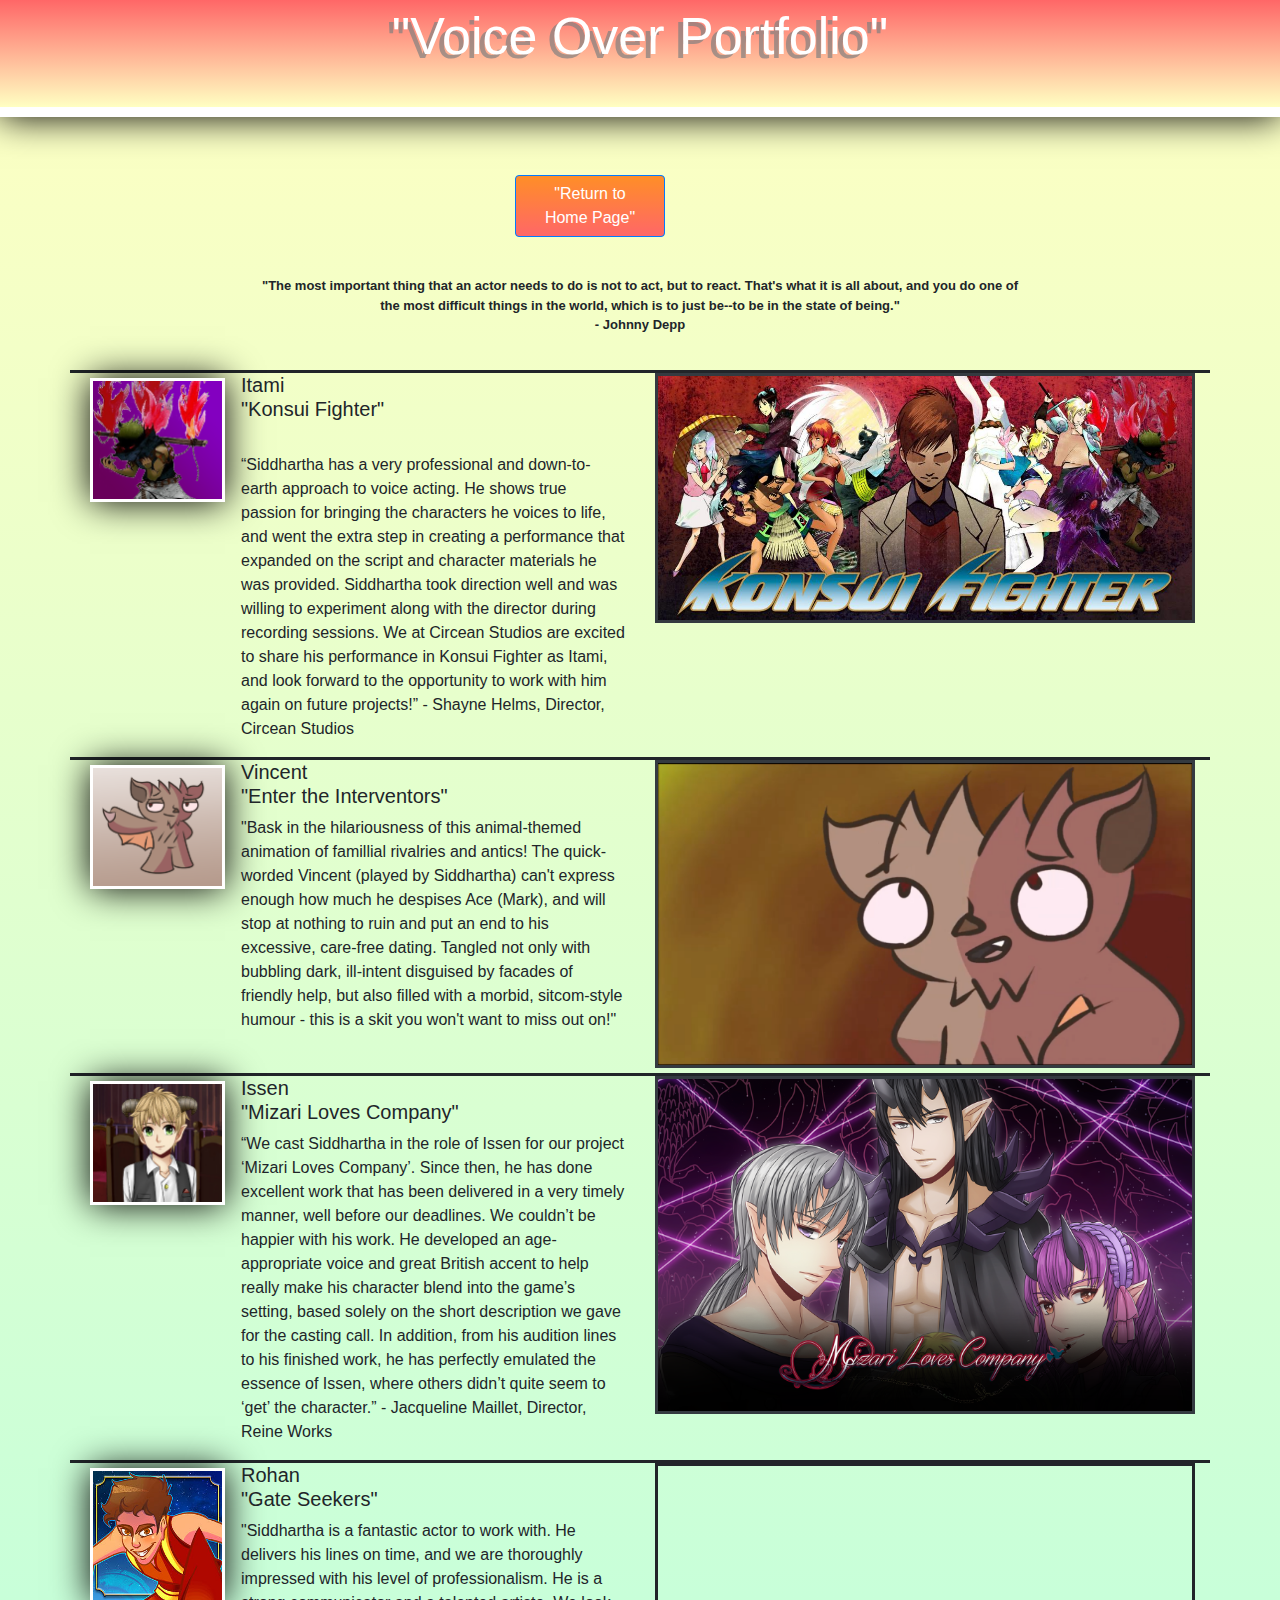
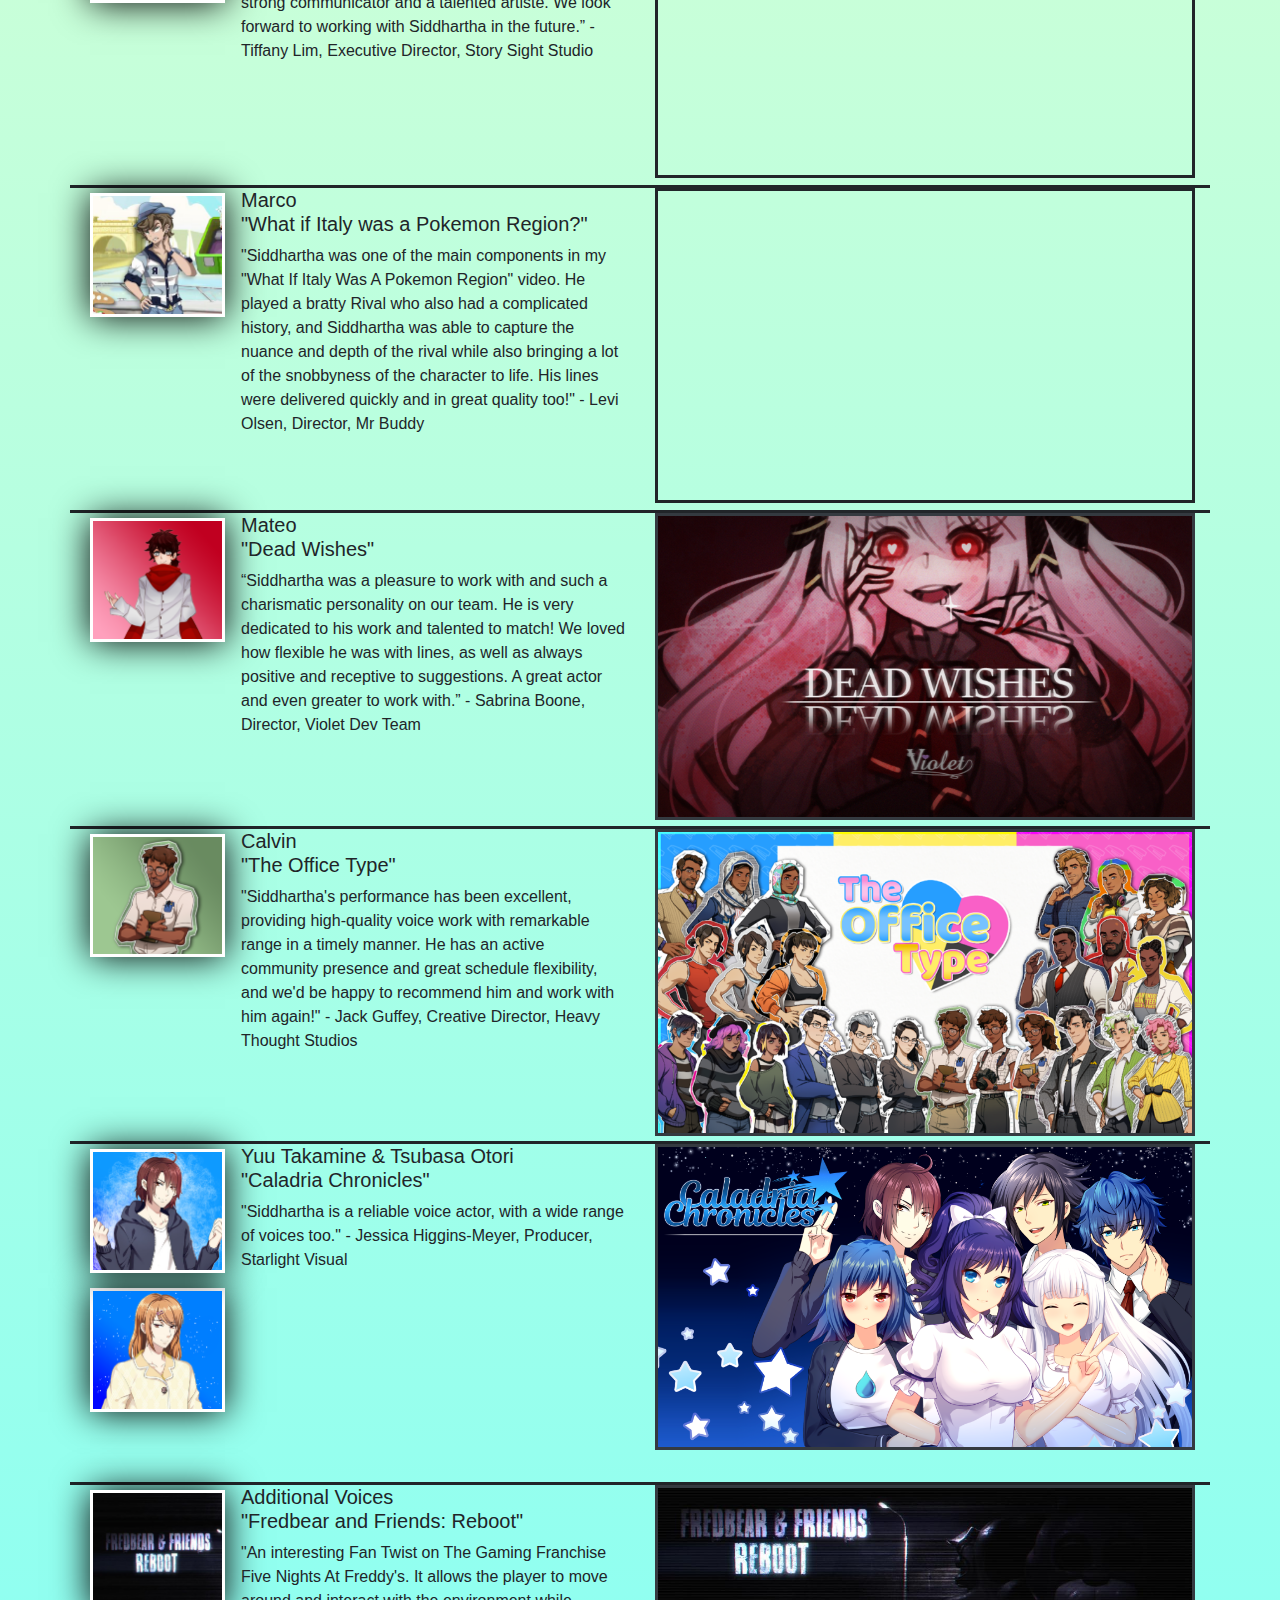
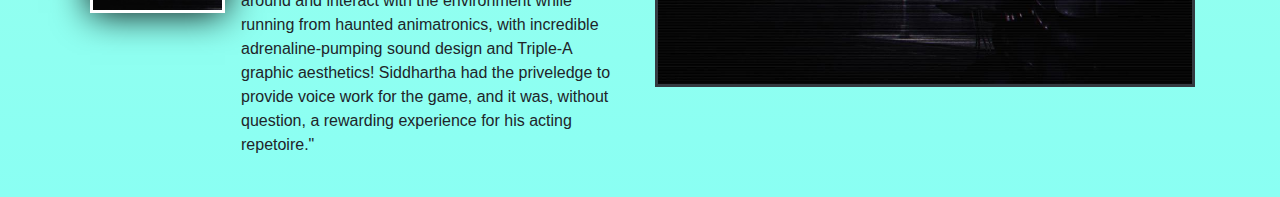
<file: Characters.html>
<!DOCTYPE html>
<html>

<head>
    <meta charset="utf-8">
    <meta name="viewport" content="width=device-width, initial-scale=1.0, shrink-to-fit=no">
    <title>Minhas2.1</title>
    <link rel="stylesheet" href="assets/bootstrap/css/bootstrap.min.css">
    <link rel="stylesheet" href="assets/css/styles.css">
</head>

<body>
    <h1 class="text-center" id="Castroles">"Voice Over Portfolio"</h1>
    <div class="col"><a class="btn btn-primary" role="button" href="index.html" id="return">"Return to <br>Home Page"</a></div>
    <p id="quote" class="quote"><br>"The most important thing that an actor needs to do is not to act, but to react. That's what it is all about, and you do one of the most difficult things in the world, which is to just be--to be in the state of being." <br>- Johnny Depp<br><br></p>
    <div>
        <div class="container">
            <div class="row">
                <div class="col-md-6">
                    <div class="media"><img src="assets/img/Itami%20square.png" class="mr-3">
                        <div class="media-body">
                            <h5>Itami<br>"Konsui Fighter"</h5>
                            <p><br>“Siddhartha has a very professional and down-to-earth approach to voice acting. He shows true passion for bringing the characters he voices to life, and went the extra step in creating a performance that expanded on the
                                script and character materials he was provided. Siddhartha took direction well and was willing to experiment along with the director during recording sessions. We at Circean Studios are excited to share his performance
                                in Konsui Fighter as Itami, and look forward to the opportunity to work with him again on future projects!” - Shayne Helms, Director, Circean Studios<br></p>
                        </div>
                    </div>
                </div>
                <div class="col-md-6"><a class="text-dark" href="http://konsuifighter.com/#splash"><img src="assets/img/The%20big%20breakthrough.jpg" id="konsui"></a></div>
            </div>
        </div>
    </div>
    <div>
        <div class="container">
            <div class="row">
                <div class="col-md-6">
                    <div class="media"><img src="assets/img/vincent.png" class="mr-3">
                        <div class="media-body">
                            <h5>Vincent<br>"Enter the Interventors"</h5>
                            <p>"Bask in the hilariousness of this animal-themed animation of famillial rivalries and antics! The quick-worded Vincent (played by Siddhartha) can't express enough how much he despises Ace (Mark), and will stop at nothing to
                                ruin and put an end to his excessive, care-free dating. Tangled not only with bubbling dark, ill-intent disguised by facades of friendly help, but also filled with a morbid, sitcom-style humour - this is a skit you won't
                                want to miss out on!"<br><br></p>
                        </div>
                    </div>
                </div>
                <div class="col-md-6"><a class="text-dark" href="https://www.newgrounds.com/portal/view/719983?updated=1541947918"><img src="assets/img/inventors%20ss.png" width="100%" id="inventor"></a></div>
            </div>
        </div>
    </div>
    <div>
        <div class="container">
            <div class="row">
                <div class="col-md-6">
                    <div class="media"><img src="assets/img/issensquare.png" class="mr-3">
                        <div class="media-body">
                            <h5>Issen<br>"Mizari Loves Company"</h5>
                            <p>“We cast Siddhartha in the role of Issen for our project ‘Mizari Loves Company’. Since then, he has done excellent work that has been delivered in a very timely manner, well before our deadlines. We couldn’t be happier with
                                his work. He developed an age-appropriate voice and great British accent to help really make his character blend into the game’s setting, based solely on the short description we gave for the casting call. In addition,
                                from his audition lines to his finished work, he has perfectly emulated the essence of Issen, where others didn’t quite seem to ‘get’ the character.” - Jacqueline Maillet, Director, Reine Works<br></p>
                        </div>
                    </div>
                </div>
                <div class="col-md-6"><a class="text-dark" href="https://reineworks.itch.io/mizari-loves-company"><img src="assets/img/Mizari%20Loves%20Siddhartha.png" id="Mizari"></a></div>
            </div>
        </div>
    </div>
    <div>
        <div class="container">
            <div class="row">
                <div class="col-md-6">
                    <div class="media"><img src="assets/img/rohan2.jpg" class="mr-3">
                        <div class="media-body">
                            <h5>Rohan<br>"Gate Seekers"</h5>
                            <p>"Siddhartha is a fantastic actor to work with. He delivers his lines on time, and we are thoroughly impressed with his level of professionalism. He is a strong communicator and a talented artiste. We look forward to working
                                with Siddhartha in the future.” - Tiffany Lim, Executive Director, Story Sight Studio<br></p>
                        </div>
                    </div>
                </div>
                <div class="col-md-6"><iframe width="560" height="315" allowfullscreen="" frameborder="0" src="https://www.youtube.com/embed/iL0TG-sOu5Y"></iframe></div>
            </div>
        </div>
    </div>
    <div>
        <div class="container">
            <div class="row">
                <div class="col-md-6">
                    <div class="media"><img src="assets/img/marco.png" class="mr-3">
                        <div class="media-body">
                            <h5>Marco<br>"What if Italy was a Pokemon Region?"</h5>
                            <p>"Siddhartha was one of the main components in my "What If Italy Was A Pokemon Region" video. He played a bratty Rival who also had a complicated history, and Siddhartha was able to capture the nuance and depth of the rival
                                while also bringing a lot of the snobbyness of the character to life. His lines were delivered quickly and in great quality too!" - Levi Olsen, Director, Mr Buddy<br></p>
                        </div>
                    </div>
                </div>
                <div class="col-md-6"><iframe width="560" height="315" allowfullscreen="" frameborder="0" src="https://www.youtube.com/embed/ykXbM26iLmo"></iframe></div>
            </div>
        </div>
    </div>
    <div>
        <div class="container">
            <div class="row">
                <div class="col-md-6">
                    <div class="media"><img src="assets/img/Mateo%20square.png" class="mr-3">
                        <div class="media-body">
                            <h5>Mateo<br>"Dead Wishes"</h5>
                            <p>“Siddhartha was a pleasure to work with and such a charismatic personality on our team. He is very dedicated to his work and talented to match! We loved how flexible he was with lines, as well as always positive and receptive
                                to suggestions. A great actor and even greater to work with.” - Sabrina Boone, Director, Violet Dev Team<br></p>
                        </div>
                    </div>
                </div>
                <div class="col-md-6"><a class="text-dark" href="http://violetstudiogames.com/dead-wishes/"><img src="assets/img/Siddhartha%20wishes.png" id="dead"></a></div>
            </div>
        </div>
    </div>
    <div>
        <div class="container">
            <div class="row">
                <div class="col-md-6">
                    <div class="media"><img src="assets/img/Calvin%20square.png" class="mr-3">
                        <div class="media-body">
                            <h5>Calvin<br>"The Office Type"</h5>
                            <p>"Siddhartha's performance has been excellent, providing high-quality voice work with remarkable range in a timely manner. He has an active community presence and great schedule flexibility, and we'd be happy to recommend him
                                and work with him again!" - Jack Guffey, Creative Director, Heavy Thought Studios<br></p>
                        </div>
                    </div>
                </div>
                <div class="col-md-6"><a class="text-dark" href="https://www.heavythoughtstudios.com/projects/"><img src="assets/img/The%20siddhartha%20type.png" id="Type"></a></div>
            </div>
        </div>
    </div>
    <div>
        <div class="container">
            <div class="row">
                <div class="col-md-6">
                    <div class="media d-flex"><img src="assets/img/Yuu%20s.png" class="mr-3">
                        <div class="media-body">
                            <h5>Yuu Takamine &amp; Tsubasa Otori<br>"Caladria Chronicles"</h5>
                            <p>"Siddhartha is a reliable voice actor, with a wide range of voices too." - Jessica Higgins-Meyer, Producer, Starlight Visual<br></p>
                        </div>
                    </div><img class="d-flex mr-3" src="assets/img/Tsubasa%20square.png" id="tsubas"></div>
                <div class="col-md-6"><a class="text-dark" href="https://starlightvisual.itch.io/caladria-chronicles"><img src="assets/img/caladria.jpg" id="caladria2"></a></div>
            </div>
        </div>
    </div>
    <div>
        <div class="container">
            <div class="row">
                <div class="col-md-6">
                    <div class="media"><img src="assets/img/fredbear%20square.png" class="mr-3">
                        <div class="media-body">
                            <h5>Additional Voices<br>"Fredbear and Friends: Reboot"</h5>
                            <p>"An interesting Fan Twist on The Gaming Franchise Five Nights At Freddy's. It allows the player to move around and interact with the environment while running from haunted animatronics, with incredible adrenaline-pumping sound
                                design and Triple-A graphic aesthetics! Siddhartha had the priveledge to provide voice work for the game, and it was, without question, a rewarding experience for his acting repetoire."<br><br></p>
                        </div>
                    </div>
                </div>
                <div class="col-md-6"><a class="text-dark" href="https://gamejolt.com/games/fredbear-and-friends-reboot/142765"><img src="assets/img/Fredbear%20and%20Siddhartha.jpg" id="fredbear"></a></div>
            </div>
        </div>
    </div>
    <script src="assets/js/jquery.min.js"></script>
    <script src="assets/bootstrap/js/bootstrap.min.js"></script>
</body>

</html>
</file>
<file: assets/css/styles.css>
article, aside, figcaption, figure, footer, header, hgroup, main, nav, section {
}

.text-center {
  text-shadow: -5px 4px rgba(128,128,128,0.69);
  border-bottom: solid;
  outline: none;
  box-shadow: 0 0 35px #000000;
  border-width: 10px;
  font-size: 52px;
  color: white;
  background-image: linear-gradient(rgb(255,103,103), #ffffc2);
  padding-bottom: 40px;
  margin-bottom: 20px;
  z-index: 10;
}

body {
  z-index: 1;
  background-color: rgb(138,255,243);
  background-image: linear-gradient(#ffffc2, rgb(138,255,243));
  background-repeat: no-repeat;
}

img {
  margin: auto;
  width: 100%;
}

#twitterlink {
  margin-left: 8%;
  width: 87%;
}

#Soundcloudlink {
  padding-top: 6%;
}

a {
  margin: auto;
}

#social {
  padding-top: 10px;
}

#facebooklink {
  margin-left: 15%;
  width: 72%;
}

#imdblink {
  margin-left: -3%;
  margin-top: 8%;
  width: 108%;
}

#carousel-1 {
  border: solid;
}

#carouselbox {
  margin-top: 20px;
  margin-bottom: 35px;
}

#mizari {
  background-color: black;
}

#pretty {
  border: solid;
}

#Button {
}

#button {
  margin-left: 37%;
  width: 30%;
  margin-top: 4%;
  color: white;
  font-weight: 500;
  background-image: linear-gradient(rgb(255,142,39), #ff6767);
}

#Commercial {
  font-weight: 600;
}

#Character {
  font-weight: 600;
}

audio {
}

.w-100.d-block {
}

@media (min-width: 300px) {
  .w-100.d-block {
    height: 200px;
  }
}

@media (min-width: 576px) {
  .w-100.d-block {
    height: 350px;
  }
}

@media (min-width: 992px) {
  .w-100.d-block {
    height: 400px;
  }
}

#Castroles {
  padding-top: 5px;
}

article, aside, figcaption, figure, footer, header, hgroup, main, nav, section {
  height: 95px;
  background-image: linear-gradient(rgba(255,198,198,0.99),rgb(255,127,119));
  border-top: solid;
  border-width: 5px;
  border-color: white;
  outline: none;
  box-shadow: 0 0 35px #000000;
  z-index: 10;
}

@media (min-width: 300px) {
  #caladria {
    height: 200px;
  }
}

@media (min-width: 576px) {
  #caladria {
    height: 350px;
  }
}

#copystrikepewdiepie {
  text-align: center;
}

@media (min-width: 768px) {
  .w-100.d-block {
    height: 300px;
  }
}

@media (min-width: 768px) {
  #caladria {
    height: 300px;
  }
}

@media (min-width: 992px) {
  #caladria {
    height: 350px;
  }
}

@media (min-width: 992px) {
  .w-100.d-block {
    height: 350px;
  }
}

@media (min-width: 1200px) {
  .w-100.d-block {
    height: 400px;
  }
}

@media (min-width: 1200px) {
  #caladria {
    height: 400px;
  }
}

#infoboi {
  text-align: center;
  font-weight: 600;
  font: initial;
  background-image: linear-gradient(rgb(255,142,39), #ff6767);
  font-size: 20px;
  border-radius: 10px;
  border: solid;
  border-color: rgb(255,0,0);
  font-style: oblique;
  border-width: thin;
}

#bg {
  position: fixed;
  z-index: 5;
}

.mr-3, .mx-3 {
  width: 25%;
  border: solid;
  outline: none;
  box-shadow: 0 0 35px #000000;
  border-color: white;
  margin: 5px;
}

.col-md-6 {
  border-top: solid;
}

.media {
}

.btn:not(:disabled):not(.disabled) {
  margin-left: auto;
}

.btn:not(:disabled):not(.disabled) {
  margin-left: 37%;
  margin-bottom: 20px;
  width: 30%;
  color: white;
  font-weight: 500;
  background-image: linear-gradient(rgb(255,142,39), #ff6767);
}

iframe {
  width: 100%;
  border: solid;
}

#inventor {
  margin-bottom: 1%;
  border: solid;
}

#Mizari {
  background-color: black;
  margin-bottom: 1%;
  border: solid;
}

#konsui {
  margin-bottom: 1%;
  border: solid;
}

#dead {
  margin-bottom: 1%;
  border: solid;
}

#Type {
  margin-bottom: 1%;
  border: solid;
}

#fredbear {
  margin-bottom: 1%;
  border: solid;
}

#caladria2 {
  margin-bottom: 1%;
  border: solid;
}

@media (min-width: 300px) {
  #button {
    width: 110px;
    float: right;
  }
}

@media (min-width: 576px) {
  #button {
    margin-left: 0;
    float: right;
  }
}

@media (min-width: 768px) {
  #button {
    float: right;
  }
}

@media (min-width: 768px) {
  .btn:not(:disabled):not(.disabled) {
    margin-left: 0%;
    margin-top: 5%;
  }
}

@media (min-width: 1200px) {
  .btn:not(:disabled):not(.disabled) {
    margin-left: 0%;
    margin-top: 3%;
  }
}

#quote {
  margin-left: 20%;
  margin-right: 20%;
  text-align: center;
  font-weight: 700;
  font-size: 13px;
}

#tsubas {
  margin-top: -11%;
}

@media (min-width: 300px) {
  #tsubas {
    margin-top: -40%;
    margin-bottom: 15%;
  }
}

@media (min-width: 576px) {
  #tsubas {
    margin-top: -3%;
    margin-bottom: 3%;
  }
}

@media (min-width: 768px) {
  #tsubas {
    margin-top: -38%;
    margin-bottom: 13%;
  }
}

@media (min-width: 992px) {
  #tsubas {
    margin-top: -6%;
  }
}

@media (min-width: 1200px) {
  #tsubas {
    margin-top: 0%;
  }
}

#desktop {
  font-weight: 600;
}

#button2 {
  width: 110px;
}

@media (min-width: 576px) {
  #button2 {
    margin-top: 4%;
  }
}

@media (min-width: 300px) {
  #button2 {
    margin-top: 8%;
  }
}

@media (min-width: 1200px) {
  #button2 {
    margin-top: 3%;
  }
}

@media (min-width: 992px) {
  #button2 {
    margin-top: 4%;
  }
}

.btn:not(:disabled):not(.disabled) {
  margin-left: 42%;
}

#button2 {
  margin-left: 0;
}

@media (min-width: 768px) {
  #button {
    margin-top: 8%;
  }
}

@media (min-width: 992px) {
  #button {
    margin-top: 4%;
  }
}

@media (min-width: 576px) {
  #button {
    margin-top: 8%;
  }
}

@media (min-width: 300px) {
  #button {
    margin-top: 8%;
  }
}

@media (min-width: 1200px) {
  #button {
    margin-top: 4%;
  }
}

@media (min-width: 992px) {
  #button {
    margin-top: 4%;
  }
}

.btn:not(:disabled):not(.disabled) {
  margin-left: 35%;
}

@media (min-width: 300px) {
  .btn:not(:disabled):not(.disabled) {
    width: 150px;
    margin-left: 28%;
  }
}

@media (min-width: 1200px) {
  .btn:not(:disabled):not(.disabled) {
    margin-left: 44%;
  }
}

@media (min-width: 992px) {
  .btn:not(:disabled):not(.disabled) {
    margin-left: 43%;
  }
}

@media (min-width: 768px) {
  .btn:not(:disabled):not(.disabled) {
    margin-left: 41%;
  }
}

@media (min-width: 576px) {
  .btn:not(:disabled):not(.disabled) {
    margin-left: 37%;
  }
}

@media (min-width: 1200px) {
  #return {
    margin-left: 44%;
  }
}

@media (min-width: 992px) {
  #return {
    margin-left: 42%;
  }
}

@media (min-width: 768px) {
  #return {
    margin-left: 40%;
  }
}
</file>
